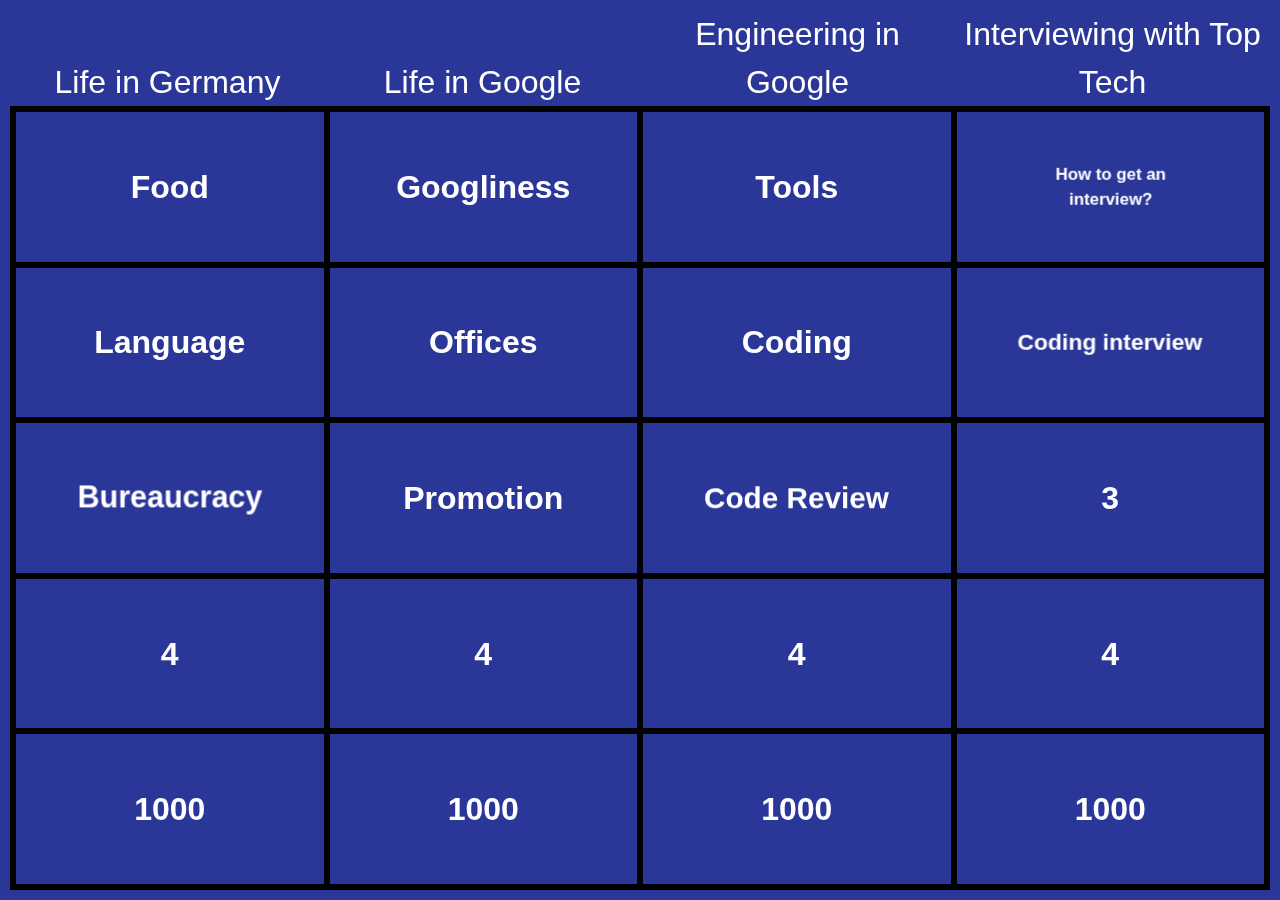
<file: index.html>
<!DOCTYPE html>
<html xmlns="http://www.w3.org/1999/xhtml">
<head>

<meta charset="utf-8">

<meta name="viewport" content="width=device-width, initial-scale=1, shrink-to-fit=no">

<title>Sombra vs Google Jeopardy Template</title>
<meta name="description" content="Food, Language, Bureaucracy, Pros/Cons" />
<meta name="ROBOTS" content="NOODP" />
<meta name="google-site-verification" content="UYS7arlGlbDobqQSsucWwkbZyiC-6_cCWlUn9Eb5b2M" />
<link rel="shortcut icon" href="/static/1601833824/favicon.ico" type="image/x-icon" />
<link rel="icon" href="/static/1601833824/favicon.ico" type="image/x-icon" />













        <base href="https://jeopardylabs.com" />

            <style type="text/css">
            /*!
 * Bootstrap Reboot v4.0.0-beta.2 (https://getbootstrap.com)
 * Copyright 2011-2017 The Bootstrap Authors
 * Copyright 2011-2017 Twitter, Inc.
 * Licensed under MIT (https://github.com/twbs/bootstrap/blob/master/LICENSE)
 * Forked from Normalize.css, licensed MIT (https://github.com/necolas/normalize.css/blob/master/LICENSE.md)
 */
*,
*::before,
*::after {
  box-sizing: border-box;
}

html {
  font-family: sans-serif;
  line-height: 1.15;
  -webkit-text-size-adjust: 100%;
  -ms-text-size-adjust: 100%;
  -ms-overflow-style: scrollbar;
  -webkit-tap-highlight-color: transparent;
}

@-ms-viewport {
  width: device-width;
}

article, aside, dialog, figcaption, figure, footer, header, hgroup, main, nav, section {
  display: block;
}

body {
  margin: 0;
  font-family: -apple-system, BlinkMacSystemFont, "Segoe UI", Roboto, "Helvetica Neue", Arial, sans-serif, "Apple Color Emoji", "Segoe UI Emoji", "Segoe UI Symbol";
  font-size: 1rem;
  font-weight: 400;
  line-height: 1.5;
  color: #212529;
  text-align: left;
  background-color: #fff;
}

[tabindex="-1"]:focus {
  outline: 0 !important;
}

hr {
  box-sizing: content-box;
  height: 0;
  overflow: visible;
}

h1, h2, h3, h4, h5, h6 {
  margin-top: 0;
  margin-bottom: 0.5rem;
}

p {
  margin-top: 0;
  margin-bottom: 1rem;
}

abbr[title],
abbr[data-original-title] {
  text-decoration: underline;
  -webkit-text-decoration: underline dotted;
  text-decoration: underline dotted;
  cursor: help;
  border-bottom: 0;
}

address {
  margin-bottom: 1rem;
  font-style: normal;
  line-height: inherit;
}

ol,
ul,
dl {
  margin-top: 0;
  margin-bottom: 1rem;
}

ol ol,
ul ul,
ol ul,
ul ol {
  margin-bottom: 0;
}

dt {
  font-weight: 700;
}

dd {
  margin-bottom: .5rem;
  margin-left: 0;
}

blockquote {
  margin: 0 0 1rem;
}

dfn {
  font-style: italic;
}

b,
strong {
  font-weight: bolder;
}

small {
  font-size: 80%;
}

sub,
sup {
  position: relative;
  font-size: 75%;
  line-height: 0;
  vertical-align: baseline;
}

sub {
  bottom: -.25em;
}

sup {
  top: -.5em;
}

a {
  color: #007bff;
  text-decoration: none;
  background-color: transparent;
  -webkit-text-decoration-skip: objects;
}

a:hover {
  color: #0056b3;
  text-decoration: underline;
}

a:not([href]):not([tabindex]) {
  color: inherit;
  text-decoration: none;
}

a:not([href]):not([tabindex]):focus, a:not([href]):not([tabindex]):hover {
  color: inherit;
  text-decoration: none;
}

a:not([href]):not([tabindex]):focus {
  outline: 0;
}

pre,
code,
kbd,
samp {
  font-family: monospace, monospace;
  font-size: 1em;
}

pre {
  margin-top: 0;
  margin-bottom: 1rem;
  overflow: auto;
  -ms-overflow-style: scrollbar;
}

figure {
  margin: 0 0 1rem;
}

img {
  vertical-align: middle;
  border-style: none;
}

svg:not(:root) {
  overflow: hidden;
}

a,
area,
button,
[role="button"],
input:not([type="range"]),
label,
select,
summary,
textarea {
  -ms-touch-action: manipulation;
  touch-action: manipulation;
}

table {
  border-collapse: collapse;
}

caption {
  padding-top: 0.75rem;
  padding-bottom: 0.75rem;
  color: #868e96;
  text-align: left;
  caption-side: bottom;
}

th {
  text-align: inherit;
}

label {
  display: inline-block;
  margin-bottom: .5rem;
}

button {
  border-radius: 0;
}

button:focus {
  outline: 1px dotted;
  outline: 5px auto -webkit-focus-ring-color;
}

input,
button,
select,
optgroup,
textarea {
  margin: 0;
  font-family: inherit;
  font-size: inherit;
  line-height: inherit;
}

button,
input {
  overflow: visible;
}

button,
select {
  text-transform: none;
}

button,
html [type="button"],
[type="reset"],
[type="submit"] {
  -webkit-appearance: button;
}

button::-moz-focus-inner,
[type="button"]::-moz-focus-inner,
[type="reset"]::-moz-focus-inner,
[type="submit"]::-moz-focus-inner {
  padding: 0;
  border-style: none;
}

input[type="radio"],
input[type="checkbox"] {
  box-sizing: border-box;
  padding: 0;
}

input[type="date"],
input[type="time"],
input[type="datetime-local"],
input[type="month"] {
  -webkit-appearance: listbox;
}

textarea {
  overflow: auto;
  resize: vertical;
}

fieldset {
  min-width: 0;
  padding: 0;
  margin: 0;
  border: 0;
}

legend {
  display: block;
  width: 100%;
  max-width: 100%;
  padding: 0;
  margin-bottom: .5rem;
  font-size: 1.5rem;
  line-height: inherit;
  color: inherit;
  white-space: normal;
}

progress {
  vertical-align: baseline;
}

[type="number"]::-webkit-inner-spin-button,
[type="number"]::-webkit-outer-spin-button {
  height: auto;
}

[type="search"] {
  outline-offset: -2px;
  -webkit-appearance: none;
}

[type="search"]::-webkit-search-cancel-button,
[type="search"]::-webkit-search-decoration {
  -webkit-appearance: none;
}

::-webkit-file-upload-button {
  font: inherit;
  -webkit-appearance: button;
}

output {
  display: inline-block;
}

summary {
  display: list-item;
}

template {
  display: none;
}

[hidden] {
  display: none !important;
}
/*# sourceMappingURL=bootstrap-reboot.css.map */

            </style>

            <style type="text/css">
            html, body {
    overflow:hidden;
}

body {
	background-color:#2a3698;
	height:100%;
	font-family:Verdana, Arial, Helvetica, sans-serif;
    overflow-y:hidden;
}

* {
    box-sizing:border-box;
}

input, textarea, select {
	display:block;
	font-family:Verdana, Arial, Helvetica, sans-serif;
	margin:auto;
}

.hide {
    display:none;
}

h3 {
	font-size:20px;
}

h3, .point-cell {
	color:#ffff5f;
	color:#fff;
	text-align:center;
	font-weight:bold;
}

.modal-wrapper {
    background-color:rgba(0,0,0,.5);
    display:none;
    position:absolute;
    top:0;
    left:0;
    right:0;
    bottom:0;
    z-index:2;
    height:100%; /* stupid safari */
}

.modal {
    position:relative;
    top:50%;
    /*left:50%;*/
    /*right:5%;*/
    transform:translate(0%, -50%);
    background-color:#ffffff;
    z-index:2;
    border-radius:5px;
    background-color:#efefef;
    overflow:auto;
    max-height:calc(100% - 50px);
    max-width:1000px;
    margin-left:auto;
    margin-right:auto;
}

#teams {
    position:absolute;
    bottom:0;
    text-align:center;
    left:0;
    right:0;
    z-index:11;
    display:flex;
    /*display:none;*/
    /*
    align-items:baseline;
    justify-content:space-around;*/
}

#teams .team {
    display:inline-block;
    margin-left:10px;
    margin-right:10px;
    border:1px solid white;
    padding:5px;
    background-color:white;
    border-top-left-radius:2px;
    border-top-right-radius:2px;
    /*min-width:100px;*/
}

#teams .team:first-of-type {
    margin-left:50px;
}

#teams .team:last-of-type {
    margin-right:50px;
}

#teams h3.name {
    border-bottom:2px solid black;
    text-align:center;
    color:black;
    display:inline-block;
    white-space:nowrap;
}

#teams h3.points {
    background-color: #2a3698;
    color: #fff;
}


.pointer span {
    display:inline-block;
    width:45%;
    color:white;
    font-size:30px;
    line-height:30px;
    cursor:pointer;
    background-color:white;
    font-family:monospace;
    font-weight:bold;
}

.pointer .plus {
    color:#2da94e;
}

.pointer .minus {
    color:#ff0000;
}

#gameplay {
    /*filter:blur(5px);*/
    width:100%;
    position:absolute;
    top:0;
    left:0;
    bottom:0;
    right:0;
}

#menu-links {
    font-size:20px;
    margin-top:20px;
}

#fullscreen {
    margin-top:20px;
}

#options select {
    font-size:22px;
    display:inline-block;
    height:40px;
    -webkit-appearance:menulist-button;
}

#options input[type='button'] {
    font-size:22px;
    display:inline;
    height:40px;
}

#options a {
    color:white;
    text-decoration:underline;
}

#options a:hover {
    text-decoration:none;
}

#reset-all {
    /*font-size:20px;*/
}

#re-init {
    background:transparent;
    color:white;
    margin-left:10px;
    font-size:14px !important;
    /*padding:5px;*/
    height:auto !important;
    border:none;
}

.click-to-zoom {
    display:none;
}

.grid {
    opacity:0;
}

#question-modal {
    transform-origin:top left;
}

#question-modal > div {
    flex-direction:row;
}

#modal-header {
    display:flex;
    padding: 5px;
    text-align: center;
    color: #fff;
    background-color: #151b4b;
    z-index: 3;
    /*align-items:center;*/
}

#modal-header > div {
    padding:5px;
    text-align:center;
    flex:1;
    align-items:center;
    justify-content:center;
    display:flex;
    max-width:100%;
}

#modal-header > div > div {
    max-width:100%;
}

#question-modal {
    background-color:#2a3698;
    border:3px solid #ffff00;;
    z-index:10;
}

.expanded {
    transition:.5s all ease; /*, .35s border-width step-end, 1s transform ease;*/
    border-width:0;
}

.modal, .modal-body {
    background-color:transparent;
    color:#fff;
    text-align:center;
}

.modal-body .modal-inner {
    overflow:auto;
    padding-left:20px;
    padding-right:20px;
    flex:1;
}

.modal-body {
    width:100%;
    display:flex;
    align-items:center;
    padding-top:20px;
    justify-content:center;
}

#question-title {
    font-weight:bold;
    padding-left:10%;
    padding-right:10%;
}

.question, .answer {
    margin:auto;
}

#question-modal .question {
    display:none;
    opacity:0;
}

#answer-button, #continue-button {
    cursor:pointer;
}

/*
#modal-header #continue-button {
    justify-content:left;
}*/

#question-modal .question {
    border-top: 3px dotted white;
    margin-top: 10px;
    padding-top: 10px;
}

#question-modal .reveal {
    transition: max-height 2s ease, opacity 2s ease;
    opacity:1;

}

.mathy {
    background-color:transparent;
}

kbd
{
    -moz-border-radius:3px;
    -moz-box-shadow:0 1px 0 rgba(0,0,0,0.2),0 0 0 2px #fff inset;
    -webkit-border-radius:3px;
    -webkit-box-shadow:0 1px 0 rgba(0,0,0,0.2),0 0 0 2px #fff inset;
    background-color:#f7f7f7;
    border:1px solid #ccc;
    border-radius:3px;
    box-shadow:0 1px 0 rgba(0,0,0,0.2),0 0 0 2px #fff inset;
    color:#333;
    display:inline-block;
    font-family:Arial,Helvetica,sans-serif;
    line-height:1.4;
    margin:0 .1em;
    padding:.1em .6em;
    text-shadow:0 1px 0 #fff;
}

#options {
    display:none;
}

.grid {
    opacity:0;
}

#first-load {
    max-width: 500px;
    margin: auto;
    /* padding-left: 20px; */
    /* padding-right: 20px; */
    background-color: #ffff5f;
    border-radius: 3px;
    color: #000;
    padding: 20px;
    margin-bottom: 20px;
}

#first-load a {
    color:#000;
}

.cell.points .cell-inner {
    font-weight:bold;
}

.menu-picker {
    background-color: #131844;
    align-items: center;
    justify-content: center;
    font-weight: bold;
    line-height: 1.25;
    text-transform: uppercase;
    align-self: flex-end;
    padding: 10px 10px;
    border-right: 2px solid #999;
    border-top: 2px solid #999;
    /*border-top-right-radius: 10px;*/
    margin-right:10px;
    position:absolute;
    color: #999;
    text-decoration: none;
    bottom:0;
}

.menu-picker:hover {
    color: white;
    text-decoration: none;
    border-color:white;
}

            </style>

            <style type="text/css">
            #test-height {
    font-family:verdana; /* TODO */
    padding:0;
    margin:0;
    color:black;
}

* {
    box-sizing:border-box;
}

.cell-inner p:last-child {
    margin-bottom:0;
}

#grid {
    transition:opacity 1s;
}

.grid {
    /*
    border:3px solid black;
    border-top-width:6px;*/
    /*box-shadow: #ccc 0 0 2px 0*/;
    padding:10px;
    background: linear-gradient(to top, #1d2675 0%,#2a3698 100%);
    position:relative;
	transition: .1s;
    z-index:1;
    transform-origin:center left;
    font-size:12px;
    display:flex;
    height:100vh;
    flex-direction:column;
    align-items:stretch;

}

.grid-zoomed {
    /*transform:scale(2);*/
    z-index:10;
}

.click-to-zoom  {
    opacity:0;
	transition: .3s;
    position:absolute;
    top:0;
    right:0;
}

.grid:hover .click-to-zoom {
    opacity:1;
}

.grid.grid-zoomed .click-to-zoom {
    opacity:0;
}



.click-to-zoom span {
    background-color:#ccc;
    font-size:14px;
    display:inline-block;
    padding:3px;
}

.grid-row {
    display:flex;
    flex:1;
}

/*
.grid-col {
    flex-direction:column;
    display:flex;
}

.grid-col > div {
    border:3px solid black;
}*/

/*
img, iframe {
    display:none;
}*/

.grid-cell {
    border:3px solid black;
    overflow:hidden;
    position:relative;
    background-color:#2a3698;
	transition: .3s;
    flex:1;
}

.grid-cell-zoomed {
    transform:scale(2);
    z-index:10;
}

.grid-last-row {
    border-bottom:3px solid black;
}

.grid-first-row {
    border-top:3px solid black;
}

.grid-row-questions {
    border-left:3px solid black;
    border-right:3px solid black;
}

.grid-row-cats .grid-cell {
    border-color:transparent;
}

.grid-row-cats .cell {
    /*align-items:flex-end;*/
}

.grid-row-cats-resize-done {
    flex:none;
}

.cell-group {
    backface-visibility:hidden;
	transform-style: preserve-3d;
}

.cell {
    position:absolute;
    display:flex;
    align-items: center;
    justify-content: center;
    text-align: center;
    color:#fff;
    backface-visibility:hidden;
	perspective: 1000px;
	transform-style: preserve-3d;
    -webkit-perspective: 0;
    -webkit-backface-visibility: hidden;
    width:100%;
    height:100%;
}

.cell.back {
	transform: rotateY(180deg);
}

.cell.front {
	z-index:2;
}

.cell.back, .cell.front {
    cursor:pointer;
    overflow:hidden;
}

.cell.back, .cell.front, .cell-group, .category {
	transition: .3s;
}

.cell-group:hover {
    border-color:yellow;
}

.cell-group:hover .front  {
	transform: rotateY(180deg);
}

.cell-group:hover .back  {
	transform: rotateY(0deg);
}

.cell-group:hover .back,
.cell-group:hover .front {
    border-color:yellow;
}

.cell-group:hover .back,
.cell-group:hover .front {
	transition: .6s;
}

.cell-group.empty {
    pointer-events:none;
}

.cell-group.empty:hover {
    border-color:black;
    transform:none;
}


/* play mode */
.points .front, .points .back {
    display:none;
}

.grid-play .cell-group {
    cursor:pointer;
}

.grid-play .cell-group:hover {
    background-color:rgba(255,255,255, .05);
}

.inert .cell-inner {
    opacity:.05;
}

.grid.grid-play {
    background: none;
}

.resizing {
    transition:none !important;
}

            </style>


            <script type="text/javascript">
                function removeClass(selector, cls){
    var doms = document.querySelectorAll(selector);
    for(var i = 0; i < doms.length; i++){
        doms[i].classList.remove(cls);
    }
}


function debounce(func, wait, immediate) {
	var timeout;
	return function() {
		var context = this, args = arguments;
		var later = function() {
			timeout = null;
			if (!immediate) func.apply(context, args);
		};
		var callNow = immediate && !timeout;
		clearTimeout(timeout);
		timeout = setTimeout(later, wait);
		if (callNow) func.apply(context, args);
	};
};

function ready(fn) {
  if (document.readyState != 'loading' && document.body){
    fn();
  } else {
    document.addEventListener('DOMContentLoaded', fn);
  }
}

if (!Math.log2) Math.log2 = function(x) {
      return Math.log(x) * Math.LOG2E;
};


function capSizes(el, max_width, max_height){
    var treeWalker = document.createTreeWalker(el, NodeFilter.SHOW_ELEMENT, null, false);
    var did_work = false;
    while(treeWalker.nextNode()){
        node = treeWalker.currentNode;
        if(node.tagName == "IMG" || node.tagName == "VIDEO" || node.tagName == "IFRAME"){
            try {
                node.style.maxWidth = max_width + "px";
                node.style.maxHeight = max_height + "px";
                did_work = true;
            } catch (e) {
            }

        }
    }

    return did_work;
}

var shrink_cell_cache = {};
var enable_caching = false;
function shrink_cell($cell, $scaler, max_width, max_height, max_font_size, transforms, capsizes){
    if(enable_caching){
        var cache_key = [max_width, max_height, $cell.innerHTML].join(".");
        var cached = shrink_cell_cache[cache_key];
    } else {
        return _shrink_cell($cell, $scaler, max_width, max_height, max_font_size, transforms, capsizes);
    }

    if(cached){
        $scaler.style.fontSize = cached.font_size + "px";
        $scaler.style.transform = (transforms || "") + " scale(" + cached.scale + ") ";
        capSizes($cell, max_width, max_height);
    } else {
        shrink_cell_cache[cache_key] = _shrink_cell($cell, $scaler, max_width, max_height, max_font_size, transforms, capsizes);
    }
}

test_divs = [];
function initDivs(max_font_size){
    if(test_divs.length-1 == max_font_size){
        return;
    }
    for(var i = 0; i <= max_font_size; i++){
        var dummy_element = test_divs[i];
        if(!dummy_element){
            var dummy_element = document.createElement("div");
            //dummy_element.style.opacity = 0;
            dummy_element.style.display = "block";
            //dummy_element.style.overflowX = "auto";
            dummy_element.style.position = "absolute";
            //dummy_element.style.visibility = "hidden";
            dummy_element.style.left = "-100000px";
            dummy_element.style.top = -(i*120) + "px";
            dummy_element.style.fontFamily = "Verdana, Arial, Helvetica, sans-serif";
            dummy_element.style.color = "#000";
            dummy_element.style.border = "3px solid black";
            dummy_element.style.fontSize = i + "px";
            //dummy_element.setAttribute("id", "test-height")
            test_divs[i] = dummy_element;
            var body = document.querySelectorAll('body')[0];
            body.appendChild(dummy_element);
        }
    }
}

function shrink_in_place($cell, max_font_size, min_font_size){
    var div = $cell;
    var font_size = max_font_size;

    var a = {length: max_font_size+1}
    var font_size = binarySearch(a, function(el, array, font_size){
        div.style.fontSize = font_size + "px";
        var isHorizontalScrollbar= div.scrollWidth>div.clientWidth;
        var isVerticalScrollbar = div.scrollHeight>div.clientHeight;
        var overflows = isHorizontalScrollbar || isVerticalScrollbar;
        return overflows
    });
    font_size = font_size - 1

    font_size = Math.max(min_font_size, Math.min(font_size, max_font_size));

    div.style.fontSize = font_size + "px";
    return font_size;

}

/**
 *  * Return 0 <= i <= array.length such that !pred(array[i - 1]) && pred(array[i]).
 **/
function binarySearch(array, pred) {
    var lo = -1, hi = array.length;
    while (1 + lo < hi) {
        var mi = lo + ((hi - lo) >> 1);
        if (pred(array[mi], array, mi)) {
            hi = mi;
        } else {
            lo = mi;
        }
    }
    return hi;
}

function escapeHtml(unsafe) {
    return unsafe
        .replace(/&/g, "&amp;")
        .replace(/</g, "&lt;")
        .replace(/>/g, "&gt;")
        .replace(/"/g, "&quot;")
        .replace(/'/g, "&#039;");
}

function getText(el){
    var treeWalker = document.createTreeWalker(el, NodeFilter.SHOW_ELEMENT | NodeFilter.SHOW_TEXT, null, false);
    var text = []
    while(treeWalker.nextNode()){
        var node = treeWalker.currentNode;
        if(node.nodeType == 3){
            text.push(escapeHtml(node.textContent));
        } else if(node.tagName == "BR"){
            text.push("<BR>");
        } else if(node.tagName == "P"){
            if(text.length != 0){
                text.push("<BR>");
            }
        }
    }
    var t = text.join("");
    return t;
}

function _shrink_cell($cell, $scaler, max_width, max_height, max_font_size, transforms, capsizes, min_font_size){
    if(capsizes === undefined){
        capsizes = true;
    }

    if(min_font_size === undefined){
        min_font_size = 1;

    }

    var text = getText($scaler || $cell)

    initDivs(max_font_size);
    for(var i = 0; i <= max_font_size; i++){
        dummy_element = test_divs[i];
        dummy_element.innerHTML = text
        dummy_element.style.width = max_width + "px";
        dummy_element.style.height = max_height + "px";
    }

    var font_size = binarySearch(test_divs, function(div){
        var isHorizontalScrollbar= div.scrollWidth>div.clientWidth;
        var isVerticalScrollbar = div.scrollHeight>div.clientHeight;
        var overflows = isHorizontalScrollbar || isVerticalScrollbar;
        return overflows
    });
    font_size = font_size - 1

    font_size = Math.max(min_font_size, Math.min(font_size, max_font_size));

    if(!$scaler){
        return {font_size: font_size}
    }

    $cell.style.fontSize = "";
    $scaler.style.fontSize = font_size + "px";
    $scaler.style.transform = "";

    //text_length_font_size_cache[text.length] = Math.max(font_size, text_length_font_size_cache[text.length] || 0)


    var extra_width = 0 // parseInt(styles.getPropertyValue("padding-left")) + parseInt(styles.getPropertyValue("padding-right"));
    var extra_height = 0 //parseInt(styles.getPropertyValue("padding-top")) + parseInt(styles.getPropertyValue("padding-bottom"));
    if(capsizes){
        var did_work = capSizes($cell, max_width, max_height);
    }

    var bbox = getBoundingClientRect($scaler);
    var w = bbox.width;
    var h = bbox.height;
    var scale = Math.min(1, Math.min(1.0*(max_width-extra_width)/w, 1.0*(max_height-extra_height)/h));
    if(scale != 1){
        //debugger;
    }
    $scaler.style.transform = (transforms || "") + " scale(" + scale + ") ";

    return {font_size: font_size, scale: scale};
}



function getBoundingClientRect(el){
    var bbox = el.getBoundingClientRect();
    /*
    bbox.left += window.scrollX;
    bbox.top += window.scrollY;*/
    return {
        top: bbox.top + (window.scrollY || document.documentElement.scrollTop || 0),
        left: bbox.left + (window.scrollX || document.documentElement.scrollLeft || 0),
        width: bbox.width,
        height: bbox.height,
        x: bbox.x,
        y: bbox.y
    }
}

/*
function getContainer(grid){
    if(grid.getAttribute("id") == "grid"){
        return window;
    } else {
        return grid;
    }

}*/

var render_queue = [];
var render_queue_index = 0;
var render_interval = null;
var max_renderers = 1
var work_scheduled = false;

function resetRenderQueue(){
    render_queue = [];
    render_queue_index = 0;
}

function renderQueue(){
    var steps = 1;
    var i = 0;
    var start = +new Date();
    while(((+new Date())-start) < 10 && render_queue_index < render_queue.length && render_queue.length){
        i++
        var item = render_queue[render_queue_index];
        item[0].apply(item[1], item.slice(2));
        render_queue_index++;
    }
    //console.log(i);

    if(render_queue_index >= render_queue.length){
        //clearInterval(render_interval);
        //render_interval = null;
        work_scheduled = false;
    } else {
        work_scheduled = setTimeout(renderQueue)
    }
}

function enqueueRender(){
    var item = Array.prototype.slice.call(arguments)
    item[0].apply(item[1], item.slice(2));
    return
    render_queue.push(Array.prototype.slice.call(arguments))
    if(!work_scheduled){
        //console.log("starting queue");
        work_scheduled = setTimeout(renderQueue)
        //render_interval = setInterval(renderQueue, 16);
    }

    //setTimeout(renderQueue, 10);
}

/*
function renderNext(grids, i){
    var d = new Date();
    _resizeCells(grids[i], true);
    console.log(new Date() - d);
    if(i < grids.length - 1){
        setTimeout(renderNext, 0, grids, i+1);
    }
}*/

/*
function setOpacity(el, opacity){
    el.style.opacity = opacity;
}*/


function matches(el, selector) {
      return (el.matches || el.matchesSelector || el.msMatchesSelector || el.mozMatchesSelector || el.webkitMatchesSelector || el.oMatchesSelector).call(el, selector);
}


function on(eventName, elementSelector, handler, extra){
    var names = eventName.split(" ");
    for(var i = 0; i < names.length; i++){
        var eventName = names[i];
        document.addEventListener(eventName, function(e) {
            // loop parent nodes from the target to the delegation node
            for (var target = e.target; target && target != this; target = target.parentNode) {
                if (matches(target, elementSelector)) {
                    handler.call(target, e);
                    break;
                }
            }
        }, extra || false);
    }
}


function closest(element, selector){
    do {
        if(matches(element, selector)){
            return element;
        }
    } while(element = element.parentElement);
    return null;
}

function coordsFromEvent(e){
    if(e.touches && e.touches.length > 0){
        return e.touches[0];
    }
    return e;
}



function retypeset(scope, then){
    if(!window.MathJax){
        return false;
    }

    MathJax.Hub.Config({
      asciimath2jax: {
        delimiters: [['`', '`']],
        skipTags: ["script","noscript","style","textarea","pre","code", "body"]
      }
    });

    scope = scope || document
    var math = scope.querySelectorAll('.mathy');
    for(var i = 0; i < math.length; i++){
        var node = math[i]
        node.innerText = node.getAttribute("data-original") || ('`' + node.innerText + '`');
        node.setAttribute("data-original", node.innerText)
        MathJax.Hub.Queue(["Typeset",MathJax.Hub,node]);
    }

    if(math.length > 0){
        MathJax.Hub.Queue([then,window]);
        return true;
    }
    return false;
}


function prepwork(cell, scale_factor){
    if(scale_factor === undefined){
        scale_factor = 1;
    }
    var width = cell.parentElement.clientWidth;
    var height = cell.parentElement.clientHeight;
    var inner = cell.querySelectorAll(".cell-inner")[0];
    var capsizes = mode == "play" ? false : true;
    //console.log(height);
    shrink_cell(cell, inner, width*scale_factor, height*scale_factor, 32, "", capsizes);
    return inner
}

function minirender(grid, on_done, question_scale_factor){
    if(question_scale_factor === undefined){
        question_scale_factor = 1;
    }

    window.nextthing = function(){
        setTimeout(function(){
            grid.classList.add("resizing");
            var t = grid.offsetTop
            miniresize(grid, grid.querySelectorAll(".grid-row-cats .cell"), true, 1);
            miniresize(grid, grid.querySelectorAll(".grid-row-questions .cell"), false, question_scale_factor);
            grid.classList.remove("resizing");
            if(on_done){
                on_done(grid);
            }
        });
    }

    if(!retypeset(grid, "nextthing")){
        window.nextthing();
    }
}

function miniresize(grid, cells, is_cats, scale_factor){
    if(is_cats){
        var cat = grid.querySelectorAll(".grid-row-cats")[0]
        cat.classList.remove("grid-row-cats-resize-done")
        cat.style.height = "auto";
        var max_height = 0;
        for(var i = 0; i < cells.length; i++){
            var cell = cells[i];
            cell.style.paddingTop = 0;
            var inner = prepwork(cell);
            cell.client_height = inner.clientHeight;
            max_height = Math.max(max_height, inner.clientHeight);
        }
        for(var i = 0; i < cells.length; i++){
            var cell = cells[i];
            cell.style.paddingTop = (max_height - cell.client_height) + "px"
        }

        cat.classList.add("grid-row-cats-resize-done");
        cat.style.height = max_height + "px";
    } else {
        for(var i = 0; i < cells.length; i++){
            var cell = cells[i];
            enqueueRender(prepwork, null, cell, scale_factor);
        }

    }
}

/*
function mini(){
    function allresize(){
        resetRenderQueue();

        //var cells = document.querySelectorAll('.cell');
        //miniresize(cells);
        var grids = document.querySelectorAll('.grid');
        for(var i = 0; i < grids.length; i++){
            var cells = grids[i].querySelectorAll(".cell");
            enqueueRender(function(grid){
                grid.style.display = "block";
                grid.style.opacity = "0";
            }, null, grids[i]);
            miniresize(cells);
            enqueueRender(function(grid){
                grid.style.opacity = "1";
            }, null, grids[i]);
        }
    }

    window.allresize = allresize;

    function unzoom(){
        var zoomed = document.querySelectorAll(".grid-zoomed");
        for(var i = 0; i < zoomed.length; i++){
            zoomed[i].classList.remove("grid-zoomed");
            zoomed[i].style.transform = "";
        }
    }

    var did_all_resize = retypeset(document, "allresize");
    if(!did_all_resize){
        allresize();
    }
    window.addEventListener("resize", debounce(allresize, 100, false));

    document.addEventListener("keyup", function(e){
        if(e.keyCode == 27){
            unzoom();
        }
    }, false);

    document.addEventListener("click", function(e){
        unzoom();
    }, false);

    on("click", ".grid", function(e){
        //console.log(e);
        var bbox = getBoundingClientRect(this);
        var x = e.pageX - bbox.left;
        var y = e.pageY - bbox.top;
        //console.log(x, y);
        this.classList.add("grid-zoomed");
        //this.style.t
        //this.style.transformOrigin = x + "px " + y + "px";
        //this.style.transform = "translate(" + (x) + "px, " + (y) + "px) scale(3) translate(" + (-x) + "px, " + (-y) + "px)";
        this.style.transform = "scale(2)";
    });

}*/


            </script>



    <link rel="canonical" href="/play/sombra-vs-google" />
    <script>
        var modal = function(){}

        var game = {}
        var mode = "play"
        var grid = null;

        function getCurrentState(){
            var teams = [];
            var teams_dom = document.querySelectorAll(".team");
            for(var i = 0; i < teams_dom.length; i++){
                var t = teams_dom[i];
                var name = t.querySelectorAll(".name")[0].textContent;
                var points = t.querySelectorAll(".points")[0].textContent;
                teams[i] = {name: name, points: points}
            }

            var inerts = {};
            var inert_dom = document.querySelectorAll(".grid-row-questions .inert");
            for(var i = 0; i < inert_dom.length; i++){
                var id = inert_dom[i].getAttribute("id");
                inerts[id] = true;
            }

            return {
                "teams": teams,
                "inerts": inerts,
            }
        }

        function getOldState(){
            try {
                var old_state = localStorage.getItem("game-19436872")
            } catch (e) {
                return null;

            }
            if(old_state){
                return JSON.parse(old_state);
            }
            return null;
        }

        function clearState(){
            try {
                localStorage.removeItem("game-19436872");
            } catch (e) {

            }
        }

        function resize(){
            var bbox_teams = getBoundingClientRect(document.getElementById("teams"))
            var rows = document.querySelectorAll(".grid-row").length;
            if(bbox_teams.height == 0){
                var h = window.innerHeight;
            } else {
                var h = bbox_teams.top + ((window.innerHeight - bbox_teams.height) / (rows))/4
            }

            grid.style.height = h + "px";
            minirender(grid, function(g){
                g.style.opacity = 1;
            }, .6);
        }

        ready(function(){
            grid = document.querySelectorAll(".grid")[0];
            window.addEventListener("resize", debounce(resize, 100, false));
            resize();
            renderState(initial_state);

            window.addEventListener("keydown", function(e){
                var ESC = 27
                var SPACE = 32
                if(modal.is_open){
                    if(e.keyCode == ESC){
                        e.preventDefault();
                        modal.hide();
                    } else if(e.keyCode == SPACE){
                        e.preventDefault();
                        modal.reveal();
                    }
                }
            }, false);

            var debouncedSaveState = debounce(function(){
                try {
                    localStorage.setItem("game-19436872", JSON.stringify(getCurrentState()))
                } catch (e) {

                }
            }, 100, false)

            on("keyup change input blur focus", "#teams .name, #teams .points", debouncedSaveState);

            on("click", "#re-init", function(e){
                e.preventDefault();
                if(confirm("This will clear the scores and team names, and start a new game. Click OK if you want to do this")){
                    clearState();
                    game.init(true);
                }
            })

            on("click", "#answer-button", function(e){
                modal.reveal();
            })

            on("click", "#continue-button", function(e){
                modal.hide();
            })

            on("click", ".grid-row-questions .grid-cell", function(e){
                modal.show(this);
            });

            // prevent the buttons from being highlighted
            on("mousedown", ".minus, .plus", function(e){
                e.preventDefault();
            });

            // handle points clicks
            on("click", ".minus, .plus", function(e){
                var $team = closest(this, ".team");
                var $points = $team.querySelectorAll(".points")[0];
                var points = parseInt($points.innerText);
                var active_question = document.querySelectorAll(".active-question .cell-inner")[0];
                var fallback = document.querySelectorAll(".grid-row-questions .cell-inner")[0];
                var val = parseInt(active_question ? active_question.innerText : fallback.innerText);
                if(this.classList.contains("minus")){
                    val = -val;
                }
                $points.innerText = points + val;
                if(active_question){
                    document.querySelectorAll(".active-question")[0].classList.add("inert");
                }
                debouncedSaveState();
            });

        });

    </script>


    <style type="text/css">


    </style>

    <script>

    function clearLocalStorage(){
        for(var i = localStorage.length-1; i >= 0 ; i--){
            var key = localStorage.key(i);
            //(key.indexOf("jeopardy-0-") == 0 && localStorage.getItem("jeopardy-0") == "19436872")){
            if(key.indexOf("jeopardy-19436872") == 0){
                localStorage.removeItem(key);
            }
        }
    }


        initial_state = {"page": "menu"}

    try {
        history.replaceState(initial_state, "JeopardyLabs")
    } catch (e) {}

    game.first_render = true;

    game.initTeam = function(number_of_teams){
        document.getElementById("teams").style.display = "flex";
        var teams = document.querySelectorAll("#teams .team");
        for(var i = 0; i < number_of_teams; i++){
            var t = teams[i];
        }
    }

    game.init = function(clear){
        var val = document.querySelectorAll("#options select")[0].value;

        if(isNaN(val)){
            val = 0
            do {
                var n = prompt("Enter the number of teams you have");
                val = parseInt(n, 10) || 0;
            } while(val <= 0);
        }

        renderState({"page": "game"})
        // add all the teams
        document.getElementById("teams").style.display = "flex";
        var teams = document.querySelectorAll("#teams .team");
        for(var i = 0; i < teams.length; i++){
            teams[i].style.display = "none";
        }

        for(var i = 0; i < val; i++){
            var t = teams[i];
            if(!t){
                var t = teams[0].cloneNode(true)
                teams[0].parentElement.appendChild(t);
                t.querySelectorAll(".name")[0].textContent = "Team " + (i+1)
                t.querySelectorAll(".points")[0].textContent = "0"
            } else {
                t = teams[i]
            }
            t.style.display = "block";
        }

        var teams = document.querySelectorAll("#teams .team");

        if(game.first_render){
            var old_state = getOldState();
            if(old_state){
                for(var i = 0; i < val; i++){
                    var t = teams[i];
                    if(old_state.teams[i]){
                        var name = old_state.teams[i].name;
                        var points = old_state.teams[i].points;
                        t.querySelectorAll(".name")[0].textContent = name
                        t.querySelectorAll(".points")[0].textContent = points
                    }
                }

                // restore the inert questions
                var inerts = old_state.inerts;
                for(var id in inerts){
                    try {
                        document.getElementById(id).classList.add("inert");
                    } catch (e) {
                        continue;
                    }
                }
            }
        } else if(clear){
            for(var i = 0; i < val; i++){
                var t = teams[i];
                t.querySelectorAll(".name")[0].textContent = "Team " + (i+1)
                t.querySelectorAll(".points")[0].textContent = "0"
            }
            removeClass(".inert", "inert");
        } else { // coming just restore

        }

        resize()

        try {
            history.pushState({"page": "game"}, "JeopardyLabs");
        } catch (e) {}

        game.first_render = false;
    }

    function hideModal(){
        modal.is_open = false;
        var div = document.getElementById("question-modal");
        div.style.display = "none";
        div.classList.remove("expanded");
        div.style.borderWidth = "3px";
        div.querySelectorAll(".modal-inner")[0].innerHTML = "";
    }

    function renderMenu(){
        var old_state = getOldState() || !game.first_render
        if(!game.first_render){
            document.querySelectorAll("#submit")[0].value = "Continue"
            document.querySelectorAll("#reset-all")[0].style.display = ""
        } else if(old_state){
            document.querySelectorAll("#submit")[0].value = "Continue"
            document.querySelectorAll("#reset-all")[0].style.display = ""
            var teams = old_state.teams.length;
            var chooser = document.getElementById("team-chooser")
            if(teams > 10){
                var opt = document.createElement("option");
                opt.setAttribute("value", teams);
                opt.textContent = teams + " teams"
                chooser.insertBefore(opt, document.getElementById("last-option"));
                //chooser.appendChild(opt);
            }
            document.getElementById("team-chooser").value = teams;
        } else {
            document.querySelectorAll("#submit")[0].value = "Start"
            document.querySelectorAll("#reset-all")[0].style.display = "none"
        }
    }


    function renderState(state){
        document.querySelectorAll("#options")[0].style.display = "none";
        document.querySelectorAll("#teams")[0].style.display = "none";
        document.querySelectorAll("#gameplay")[0].style.filter = "";
        hideModal();


        if(state.page == "menu"){
            document.querySelectorAll("#options")[0].style.display = "none";
            renderMenu();
        } else if(state.page == "game"){
            document.getElementById("teams").style.display = "";
            document.querySelectorAll("#gameplay")[0].style.filter = "blur(0px)";
        } else if(state.page == "slide"){
            document.getElementById("teams").style.display = "";
            document.querySelectorAll("#gameplay")[0].style.filter = "blur(0px)";
            modal.show(document.getElementById(state.cell), true);
        }
    }

    window.onpopstate = function(event){
        renderState(window.history.state);
    }

    function trimHTML(el){
        var treeWalker = document.createTreeWalker(el, NodeFilter.SHOW_ELEMENT | NodeFilter.SHOW_TEXT, null, false);
        while(treeWalker.nextNode()){
            var node = treeWalker.currentNode;
        }
        var nodes_to_delete = [];
        do {
            var node = treeWalker.currentNode;
            if(node.nodeType == 3 && (node.data || "").trim() == ""){
                nodes_to_delete.push(node);
            } else if(node.tagName == "SCRIPT"){

            } else if (node.tagName == "BR"){
                nodes_to_delete.push(node);
            } else if(node.tagName == "P" && (node.innerText || "").trim() == ""){
                nodes_to_delete.push(node);
            } else {
                break;
            }
        } while(treeWalker.previousNode())
        for(var i = 0; i < nodes_to_delete.length; i++){
            try {
                nodes_to_delete[i].parentElement.removeChild(nodes_to_delete[i]);
            } catch (e) {
                console.log("passing");
            }
        }
    }

    modal.reveal = function(){
        var q = document.querySelectorAll("#question-modal .question")[0];
        q.style.display = "block";
        function scrollTo(element, to, duration) {
            var start = element.scrollTop,
                change = to - start,
                currentTime = 0,
                increment = 20;

            var animateScroll = function(){
                currentTime += increment;
                var val = easeInOutQuad(currentTime, start, change, duration);
                element.scrollTop = val;
                if(currentTime < duration) {
                    setTimeout(animateScroll, increment);
                }
            };
            animateScroll();
        }

        //t = current time
        //b = start value
        //c = change in value
        //d = duration
        function easeInOutQuad(t, b, c, d){
          t /= d/2;
            if (t < 1) return c/2*t*t + b;
            t--;
            return -c/2 * (t*(t-2) - 1) + b;
        };

        var modal_inner = document.querySelectorAll('#question-modal .modal-inner')[0]
        var original_val = modal_inner.scrollTop;
        var start_of_modal = getBoundingClientRect(modal_inner).top;
        var start_of_question = getBoundingClientRect(q).top;
        var val = start_of_question - start_of_modal;
        scrollTo(modal_inner, val, 250)

        setTimeout(function(){
            q.classList.add("reveal");
        }, 0)

        document.querySelectorAll(".active-question")[0].classList.add("inert");
    }

    modal.show = function(cell, no_push_state){
        removeClass(".active-question", "active-question");
        cell.classList.add("active-question");

        var row = cell.getAttribute("data-row");
        var col = cell.getAttribute("data-col");
        var category = document.querySelectorAll(".grid-row-cats .cat-cell")[col].innerText;
        var points = cell.querySelectorAll(".cell-inner")[0].innerText;
        document.querySelectorAll("#question-title")[0].innerText = category + " for " + points

        var bbox = cell.getBoundingClientRect();
        var div_modal = document.getElementById('question-modal')
        div_modal.style.display = "block";
        div_modal.style.opacity = 0;

        var inner = document.querySelectorAll("#question-modal .modal-inner")[0];
        inner.innerHTML = cell.querySelectorAll(".answer")[0].outerHTML + "\n" + cell.querySelectorAll(".question")[0].outerHTML;

        if(!no_push_state){
            try {
                console.log("pre length", window.history.length);
                history.pushState({"page": "slide", "cell": cell.getAttribute("id")}, "JeopardyLabs");
                console.log("post length", window.history.length);
            } catch (e) {

            }
        }

        setTimeout(function(){

            var q = document.querySelectorAll('#question-modal .answer')[0];
            try {
                q.querySelectorAll("video, audio").get(0).play();
            } catch (e) {

            }

            try {
                var iframe = q.querySelectorAll("iframe")[0]
                var src = iframe.getAttribute("src") || "";
                var a = document.createElement("a");
                a.href = src
                if(a.hostname == "www.youtube.com"){
                    a.search = (a.search || "?") + '&autoplay=1'
                    iframe.contentWindow.location.replace(a.toString());
                    //iframe.setAttribute('src', a.toString());
                }
            } catch (e) {
                // ?
            }
        }, 500);

        document.querySelectorAll('#question-modal .modal-body .modal-inner')[0].scrollTop = 0;

        trimHTML(document.querySelectorAll('#question-modal .answer')[0]);
        trimHTML(document.querySelectorAll('#question-modal .question')[0]);

        // the height of the contents of the modal should be...
        /* [MODAL HEADER]
         *     ^
         *     |
         *     |    <--- this tall
         *     v
         * [TEAMS BAR]
         */
        var content_bbox = getBoundingClientRect(document.querySelectorAll('#question-modal .modal-body')[0])
        var position_of_top = content_bbox.top;
        var teams = document.querySelectorAll("#teams")[0]
        var position_of_bottom = getBoundingClientRect(teams).top || window.innerHeight;
        var h = position_of_bottom - position_of_top - 20 // 20 pixels for some extra room

        document.querySelectorAll('#question-modal .modal-inner')[0].style.maxHeight = h + "px";
        document.querySelectorAll('#question-modal .modal-body')[0].style.height = h + "px";


        var q = document.querySelectorAll("#question-modal .question")[0];
        q.style.display = "block";
        var content = document.querySelectorAll('#question-modal .modal-inner')[0];
        var result = shrink_in_place(content, 100, 24);
        q.style.display = "none";


        div_modal.style.transform = "translate(" + bbox.left + "px, " + bbox.top  + "px) scale(" + (bbox.width/window.innerWidth) + ", " + (bbox.height / window.innerHeight) + ")"
        div_modal.style.opacity = 1;

        removeClass(".expanded", "expanded");

        setTimeout(function(){
            div_modal.classList.add("expanded");
            div_modal.style.top = 0;
            div_modal.style.left = 0;
            div_modal.style.bottom = 0;
            div_modal.style.right = 0;
            div_modal.style.width = "100%";
            div_modal.style.height = "100%";
            div_modal.style.borderWidth = 0;
            div_modal.style.transform = "translate(0px, 0px) scale(1)"
        }, 50);
        modal.is_open = true; // flag for the keyboard event

    }

    modal.hide = function(){
        backToGame()
        renderState({"page": "game"});
    }

    function backToGame(){
        var state = window.history.state;
        if(state.page == "slide"){
            window.history.go(-1);
        }
    }

    function backToMenu(){
        renderState({"page": "menu"});
        var state = window.history.state;
        if(state.page == "slide"){
            window.history.go(-2);
        } else if(state.page == "game"){
            window.history.go(-1);
        }
    }
    </script>





</head>

<body>


    <div id="gameplay">
        <div class="grid grid-play" style="height:100vh; ">
    <div class="grid-row grid-row-cats" style="">

            <div class="grid-cell " data-row="0" data-col="0">
                <div class="cell">
                    <div class="cell-inner cat-cell">Life in Germany</div>
                </div>
            </div>

            <div class="grid-cell " data-row="0" data-col="1">
                <div class="cell">
                    <div class="cell-inner cat-cell">Life in Google</div>
                </div>
            </div>

            <div class="grid-cell " data-row="0" data-col="2">
                <div class="cell">
                    <div class="cell-inner cat-cell">Engineering in Google</div>
                </div>
            </div>

            <div class="grid-cell " data-row="0" data-col="3">
                <div class="cell">
                    <div class="cell-inner cat-cell">Interviewing with Top Tech</div>
                </div>
            </div>

    </div>


        <div class="grid-row grid-row-questions  grid-first-row">

                <div class="
                    cell-group
                    grid-cell

                "
                id="cell-276453072"
                data-row="1" data-col="0">


                            <div class="cell points">
                                <div class="cell-inner">Food</div>
                                <div class="front answer"><p>Food</p></div>
                                <div class="back question"></div>
                            </div>


                </div>

                <div class="
                    cell-group
                    grid-cell

                "
                id="cell-276453082"
                data-row="1" data-col="1">


                            <div class="cell points">
                                <div class="cell-inner">Googliness</div>
                                <div class="front answer"><p>Googliness</p></div>
                                <div class="back question"></div>
                            </div>


                </div>

                <div class="
                    cell-group
                    grid-cell

                "
                id="cell-276453092"
                data-row="1" data-col="2">


                            <div class="cell points">
                                <div class="cell-inner">Tools</div>
                                <div class="front answer"><p>Tools</p></div>
                                <div class="back question"></div>
                            </div>


                </div>

                <div class="
                    cell-group
                    grid-cell

                "
                id="cell-276453102"
                data-row="1" data-col="3">


                            <div class="cell points">
                                <div class="cell-inner">How to get an interview?</div>
                                <div class="front answer"><p>How to get an interview?</p></div>
                                <div class="back question"></div>
                            </div>


                </div>

        </div>

        <div class="grid-row grid-row-questions  ">

                <div class="
                    cell-group
                    grid-cell

                "
                id="cell-276453074"
                data-row="2" data-col="0">


                            <div class="cell points">
                                <div class="cell-inner">Language</div>
                                <div class="front answer"><p>Language</p></div>
                                <div class="back question"></div>
                            </div>


                </div>

                <div class="
                    cell-group
                    grid-cell

                "
                id="cell-276453084"
                data-row="2" data-col="1">


                            <div class="cell points">
                                <div class="cell-inner">Offices</div>
                                <div class="front answer"><p>Offices</p></div>
                                <div class="back question"></div>
                            </div>


                </div>

                <div class="
                    cell-group
                    grid-cell

                "
                id="cell-276453094"
                data-row="2" data-col="2">


                            <div class="cell points">
                                <div class="cell-inner">Coding</div>
                                <div class="front answer"><p>Coding</p></div>
                                <div class="back question"></div>
                            </div>


                </div>

                <div class="
                    cell-group
                    grid-cell

                "
                id="cell-276453104"
                data-row="2" data-col="3">


                            <div class="cell points">
                                <div class="cell-inner">Coding interview</div>
                                <div class="front answer"><p>Coding interview</p></div>
                                <div class="back question"></div>
                            </div>


                </div>

        </div>

        <div class="grid-row grid-row-questions  ">

                <div class="
                    cell-group
                    grid-cell

                "
                id="cell-276453076"
                data-row="3" data-col="0">


                            <div class="cell points">
                                <div class="cell-inner">Bureaucracy</div>
                                <div class="front answer"><p>Bureaucracy</p></div>
                                <div class="back question"></div>
                            </div>


                </div>

                <div class="
                    cell-group
                    grid-cell

                "
                id="cell-276453086"
                data-row="3" data-col="1">


                            <div class="cell points">
                                <div class="cell-inner">Promotion</div>
                                <div class="front answer"><p>Promotion</p></div>
                                <div class="back question"></div>
                            </div>


                </div>

                <div class="
                    cell-group
                    grid-cell

                "
                id="cell-276453096"
                data-row="3" data-col="2">


                            <div class="cell points">
                                <div class="cell-inner">Code Review</div>
                                <div class="front answer"><p>Code Review</p></div>
                                <div class="back question"></div>
                            </div>


                </div>

                <div class="
                    cell-group
                    grid-cell

                "
                id="cell-276453106"
                data-row="3" data-col="3">


                            <div class="cell points">
                                <div class="cell-inner">3</div>
                                <div class="front answer"><p>System Design</p></div>
                                <div class="back question"></div>
                            </div>


                </div>

        </div>

        <div class="grid-row grid-row-questions  ">

                <div class="
                    cell-group
                    grid-cell

                "
                id="cell-276453078"
                data-row="4" data-col="0">


                            <div class="cell points">
                                <div class="cell-inner">4</div>
                                <div class="front answer"><p>Pros/Cons</p></div>
                                <div class="back question"></div>
                            </div>


                </div>

                <div class="
                    cell-group
                    grid-cell

                "
                id="cell-276453088"
                data-row="4" data-col="1">


                            <div class="cell points">
                                <div class="cell-inner">4</div>
                                <div class="front answer"><p>Benefits</p></div>
                                <div class="back question"></div>
                            </div>


                </div>

                <div class="
                    cell-group
                    grid-cell

                "
                id="cell-276453098"
                data-row="4" data-col="2">


                            <div class="cell points">
                                <div class="cell-inner">4</div>
                                <div class="front answer"><p>Documenting</p></div>
                                <div class="back question"></div>
                            </div>


                </div>

                <div class="
                    cell-group
                    grid-cell

                "
                id="cell-276453108"
                data-row="4" data-col="3">


                            <div class="cell points">
                                <div class="cell-inner">4</div>
                                <div class="front answer"><p>Behavioural interview</p></div>
                                <div class="back question"></div>
                            </div>


                </div>

        </div>

        <div class="grid-row grid-row-questions grid-last-row ">

                <div class="
                    cell-group
                    grid-cell

                "
                id="cell-276453080"
                data-row="5" data-col="0">


                            <div class="cell points">
                                <div class="cell-inner">1000</div>
                                <div class="front answer"><p>BONUS</p></div>
                                <div class="back question"><p>How to immigrate to Germany?</p></div>
                            </div>


                </div>

                <div class="
                    cell-group
                    grid-cell

                "
                id="cell-276453090"
                data-row="5" data-col="1">


                            <div class="cell points">
                                <div class="cell-inner">1000</div>
                                <div class="front answer"><p>BONUS</p></div>
                                <div class="back question"><p>Salaries at Google</p></div>
                            </div>


                </div>

                <div class="
                    cell-group
                    grid-cell

                "
                id="cell-276453100"
                data-row="5" data-col="2">


                            <div class="cell points">
                                <div class="cell-inner">1000</div>
                                <div class="front answer"><p>BONUS</p></div>
                                <div class="back question"><p>Memgen</p></div>
                            </div>


                </div>

                <div class="
                    cell-group
                    grid-cell

                "
                id="cell-276453110"
                data-row="5" data-col="3">


                            <div class="cell points">
                                <div class="cell-inner">1000</div>
                                <div class="front answer"><p>BONUS</p></div>
                                <div class="back question"><p>Write to me for a refferal</p></div>
                            </div>


                </div>

        </div>


    <div class="click-to-zoom">
        <span>Click to zoom</span>
    </div>
</div>


        <div id="teams">
            <a class="menu-picker" href="javascript:backToMenu('menu')">
                M<br>e<br>n<br>u
            </a>
            <div style="display:flex; margin-left:auto; margin-right:auto; overflow:auto;">

                    <div class="team" style="display:none">
                        <h3 class="name" contenteditable="true">Team 1</h3>
                        <h3 class="points" contenteditable="true">0</h3>
                        <div class="pointer">
                            <span class="plus">+</span>
                            <span class="minus">-</span>
                        </div>
                    </div>

            </div>
        </div>

        <div id="question-modal" class="modal-wrapper">
            <div id="modal-header">
                <div id="continue-button"><div>Continue <kbd>ESC</kbd></div></div>
                <div id="question-title"></div>
                <div id="answer-button"><div>Reveal Correct Response <kbd>Spacebar</kbd></div></div>
            </div>
            <div class="modal-body">
                <div class="modal-inner"></div>
            </div>
        </div>


    </div>

    <div id="options" class="modal-wrapper">
        <div class="modal">

            <h1>Sombra vs Google</h1>

            <div id="team-chooser-wrapper">
                <select id="team-chooser">
                    <option value="0" selected="true">No teams</option>
                    <option value="1">1 team</option>
                    <option value="2">2 teams</option>
                    <option value="3">3 teams</option>
                    <option value="4">4 teams</option>
                    <option value="5">5 teams</option>
                    <option value="6">6 teams</option>
                    <option value="7">7 teams</option>
                    <option value="8">8 teams</option>
                    <option value="9">9 teams</option>
                    <option value="10">10 teams</option>
                    <option id="last-option" value="more">Custom</option>
                </select>
                <input class="submit" type="button" id="submit" value="Start" onclick="game.init()" />
                <span id="reset-all">
                    <input type="button" id="re-init" value="Reset" />
                </span>
            </div>

            <p id="fullscreen" style="display:none" align="center"><span id="windows" style="display:none">Press <kbd >F11</kbd></span> <span id="mac" style="display:none">Select menu option <kbd >View &gt; Enter Fullscreen</kbd></span> for full-screen mode</p>
            <script>
                if(window.navigator.platform.indexOf("Mac") == 0){
                    document.getElementById("fullscreen").style.display = "block";
                    document.getElementById("mac").style.display = "inline";
                } else if(window.navigator.platform.indexOf("Win") == 0){
                    document.getElementById("fullscreen").style.display = "block";
                    document.getElementById("windows").style.display = "inline";
                }
            </script>

            <div align="center" id="menu-links">

                    <a href="https://jeopardylabs.com/edit/sombra-vs-google" rel="nofollow">Edit</a>

            </div>
        </div>
    </div>


<script type="text/javascript">
var gaJsHost = (("https:" == document.location.protocol) ? "https://ssl." : "http://www.");
document.write(unescape("%3Cscript src='" + gaJsHost + "google-analytics.com/ga.js' type='text/javascript'%3E%3C/script%3E"));
</script>
<script type="text/javascript">
try {
var pageTracker = _gat._getTracker("UA-6553843-3");
pageTracker._trackPageview();
} catch(err) {}</script>






</body>
</html>
</file>
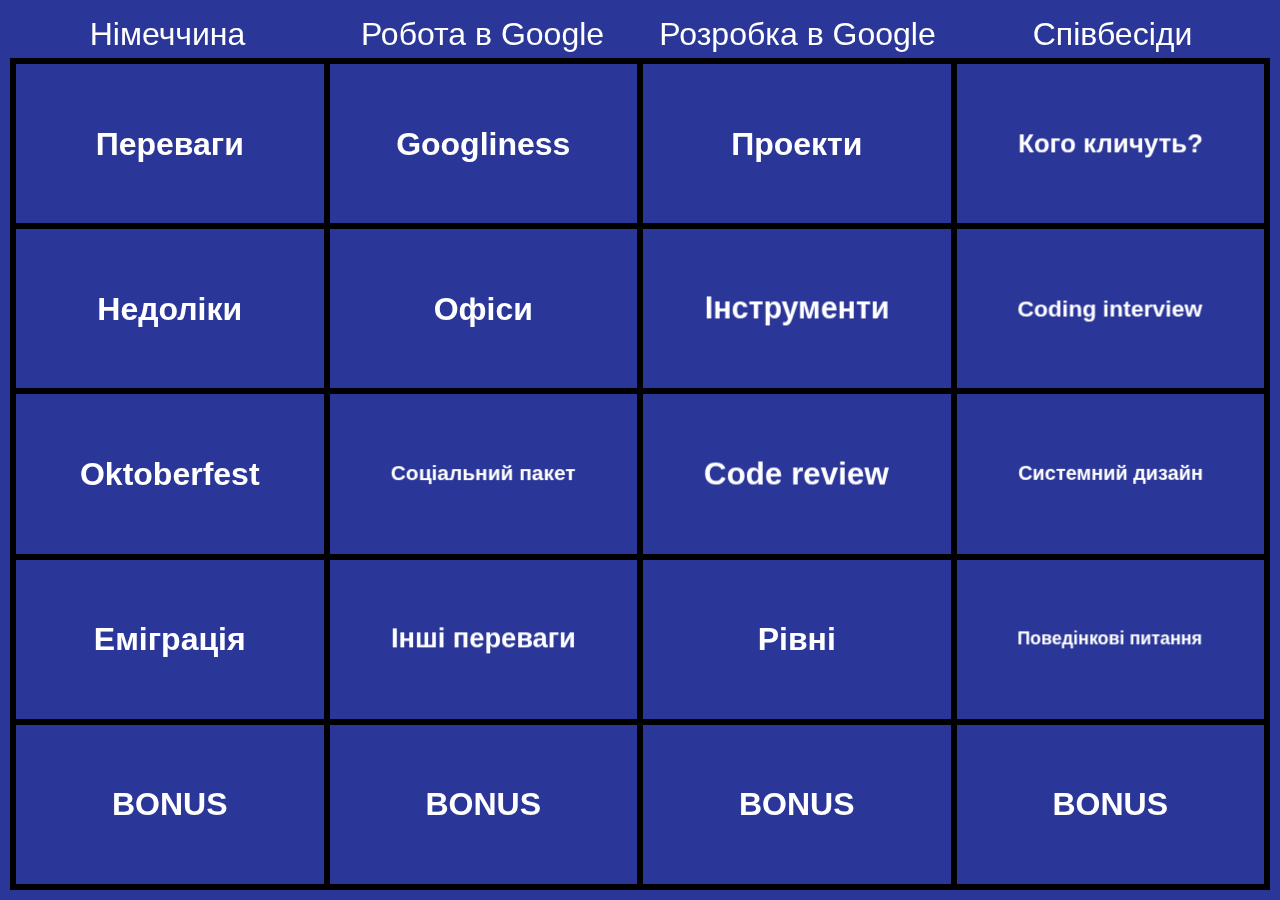
<file: main.html>
<!DOCTYPE html>
<html xmlns="http://www.w3.org/1999/xhtml">
   <head>
      <meta charset="utf-8">
      <meta name="viewport" content="width=device-width, initial-scale=1, shrink-to-fit=no">
      <title>Sombra vs Google Jeopardy Template</title>
      <meta name="description" content="Food, Language, Bureaucracy, Pros/Cons" />
      <meta name="ROBOTS" content="NOODP" />
      <meta name="google-site-verification" content="UYS7arlGlbDobqQSsucWwkbZyiC-6_cCWlUn9Eb5b2M" />
      <link rel="shortcut icon" href="favicon.ico" type="image/x-icon" />
      <link rel="icon" href="favicon.ico" type="image/x-icon" />
      <base href="." />
      <link rel="stylesheet" href="styles.css">
      <link rel="canonical" href="/play/sombra-vs-google" />
      <script src="one.js"></script>
      <script src="two.js"></script>
      <script src="three.js"></script>
   </head>
   <body>
      <div id="gameplay">
         <div class="grid grid-play" style="height:100vh; ">
            <div class="grid-row grid-row-cats" style="">
               <div class="grid-cell " data-row="0" data-col="0">
                  <div class="cell">
                     <div class="cell-inner cat-cell">Німеччина</div>
                  </div>
               </div>
               <div class="grid-cell " data-row="0" data-col="1">
                  <div class="cell">
                     <div class="cell-inner cat-cell">Робота в Google</div>
                  </div>
               </div>
               <div class="grid-cell " data-row="0" data-col="2">
                  <div class="cell">
                     <div class="cell-inner cat-cell">Розробка в Google</div>
                  </div>
               </div>
               <div class="grid-cell " data-row="0" data-col="3">
                  <div class="cell">
                     <div class="cell-inner cat-cell">Співбесіди</div>
                  </div>
               </div>
            </div>
            <div class="grid-row grid-row-questions  grid-first-row">
               <div class="
                  cell-group
                  grid-cell
                  "
                  id="cell-276453072"
                  data-row="1" data-col="0">
                  <div class="cell points">
                     <div class="cell-inner">Переваги</div>
                     <div class="front answer">
                        <p>Переваги</p>
                     </div>
                     <div class="back question">
                       <ul>
                         <li>Соціальна захищеність</li>
                         <li>Розташування</li>
                         <li>Багато вихідних</li>
                       </ul>
                      </div>
                  </div>
               </div>
               <div class="
                  cell-group
                  grid-cell
                  "
                  id="cell-276453082"
                  data-row="1" data-col="1">
                  <div class="cell points">
                     <div class="cell-inner">Googliness</div>
                     <div class="front answer">
                        <p>Googliness</p>
                     </div>
                     <div class="back question">
                       <a href="https://meiert.com/en/blog/googliness/" target="_blank">Link</a>
                     </div>
                  </div>
               </div>
               <div class="
                  cell-group
                  grid-cell
                  "
                  id="cell-276453092"
                  data-row="1" data-col="2">
                  <div class="cell points">
                     <div class="cell-inner">Проекти</div>
                     <div class="front answer">
                        <p>Проекти</p>
                     </div>
                     <div class="back question">
                       <ul>
                         <li>Scale</li>
                         <li>Складність</li>
                         <li>Вплив</li>
                       </ul>
                     </div>
                  </div>
               </div>
               <div class="
                  cell-group
                  grid-cell
                  "
                  id="cell-276453102"
                  data-row="1" data-col="3">
                  <div class="cell points">
                     <div class="cell-inner">Кого кличуть?</div>
                     <div class="front answer">
                        <p>Кого кличуть?</p>
                     </div>
                     <div class="back question">
                       <ul>
                         <li>Спортивне прогруммування</li>
                         <li>Open source contributions</li>
                         <li>Досвід роботи</li>
                       </ul>
                     </div>
                  </div>
               </div>
            </div>
            <div class="grid-row grid-row-questions  ">
               <div class="
                  cell-group
                  grid-cell
                  "
                  id="cell-276453074"
                  data-row="2" data-col="0">
                  <div class="cell points">
                     <div class="cell-inner">Недоліки</div>
                     <div class="front answer">
                        <p>Недоліки</p>
                     </div>
                     <div class="back question">
                       <ul>
                         <li>Податки</li>
                         <li>Мова</li>
                         <li>Кухня :)</li>
                       </ul>
                     </div>
                  </div>
               </div>
               <div class="
                  cell-group
                  grid-cell
                  "
                  id="cell-276453084"
                  data-row="2" data-col="1">
                  <div class="cell points">
                     <div class="cell-inner">Офіси</div>
                     <div class="front answer">
                        <p>Офіси</p>
                     </div>
                     <div class="back question">
                       <ul>
                         <li>Їжа</li>
                         <li>Спорт зал</li>
                         <li>Масаж</li>
                         <li>Ігрові кімнати</li>
                         <li>Кімнати дла сну</li>
                         <li>Бібліотеки</li>
                         <li>Іноді: боулінг, басейн, скеледром</li>
                       </ul>
                     </div>
                  </div>
               </div>
               <div class="
                  cell-group
                  grid-cell
                  "
                  id="cell-276453094"
                  data-row="2" data-col="2">
                  <div class="cell points">
                     <div class="cell-inner">Інструменти</div>
                     <div class="front answer">
                        <p>Інструменти</p>
                     </div>
                     <div class="back question">
                       <ul>
                         <li>Web IDE</li>
                         <li>Blaze</li>
                         <li>Critique</li>
                         <li>CI/CD</li>
                         <li>Monorepo*</li>
                       </ul>
                     </div>
                  </div>
               </div>
               <div class="
                  cell-group
                  grid-cell
                  "
                  id="cell-276453104"
                  data-row="2" data-col="3">
                  <div class="cell points">
                     <div class="cell-inner">Coding interview</div>
                     <div class="front answer">
                        <p>Coding interview</p>
                     </div>
                     <div class="back question">
                       <ul>
                         <li>Як відбувається</li>
                         <li>Як підготуватись</li>
                         <li>Mock interviews (<a href="https://www.pramp.com" target="_blank">Pramp</a>)</li>
                         <li>Приклад задач: <a href="https://leetcode.com/problems/delete-nodes-and-return-forest/" target="_blank">1</a>
                         <a href="https://leetcode.com/problems/guess-the-word/" target="_blank">2</a>
                         <a href="https://leetcode.com/problems/course-schedule-ii/" target="_blank">3</a>
                         <a href="https://leetcode.com/problems/reconstruct-itinerary/" target="_blank">4</a>
                         <a href="https://leetcode.com/problems/cracking-the-safe/" target="_blank">5</a>
                         <a href="https://leetcode.com/problems/24-game/" target="_blank">6</a></li>
                       </ul>
                     </div>
                  </div>
               </div>
            </div>
            <div class="grid-row grid-row-questions  ">
               <div class="
                  cell-group
                  grid-cell
                  "
                  id="cell-276453076"
                  data-row="3" data-col="0">
                  <div class="cell points">
                     <div class="cell-inner">Oktoberfest</div>
                     <div class="front answer">
                        <p>Oktoberfest</p>
                     </div>
                     <div class="back question">
                       <ul>
                         <li>Історія</li>
                         <li>Традиції</li>
                       </ul>
                     </div>
                  </div>
               </div>
               <div class="
                  cell-group
                  grid-cell
                  "
                  id="cell-276453086"
                  data-row="3" data-col="1">
                  <div class="cell points">
                     <div class="cell-inner">Соціальний пакет</div>
                     <div class="front answer">
                        <p>Соціальний пакет</p>
                     </div>
                     <div class="back question">
                       <ul>
                         <li>Страхування життя</li>
                         <li>Благодійність</li>
                         <li>WFH пакет</li>
                         <li>Навчання</li>
                         <li>Курси: барісти, кулінарні, музичні, спортивні</li>
                       </ul>
                     </div>
                  </div>
               </div>
               <div class="
                  cell-group
                  grid-cell
                  "
                  id="cell-276453096"
                  data-row="3" data-col="2">
                  <div class="cell points">
                     <div class="cell-inner">Code review</div>
                     <div class="front answer">
                        <p>Code review</p>
                     </div>
                     <div class="back question">
                       <ul>
                         <li>Readability</li>
                         <li>Ownership</li>
                         <li>Presubmit checks</li>
                       </ul>
                     </div>
                  </div>
               </div>
               <div class="
                  cell-group
                  grid-cell
                  "
                  id="cell-276453106"
                  data-row="3" data-col="3">
                  <div class="cell points">
                     <div class="cell-inner">Системний дизайн</div>
                     <div class="front answer">
                        <p>Системний дизайн</p>
                     </div>
                     <div class="back question">
                       <ul>
                         <li><a href="https://www.educative.io/courses/grokking-the-system-design-interview" target="_blank">Grokking the System Design Interview</a></li>
                         <li><a href="http://book.mixu.net/distsys/single-page.html" target="_blank">Distributed systems for fun and profit</a></li>
                         <li><a href="https://www.amazon.com/Designing-Data-Intensive-Applications-Reliable-Maintainable/dp/1449373321" target="_blank">Designing Data-Intensive Applications</a></li>
                         <li><a href="https://www.amazon.com/NoSQL-Distilled-Emerging-Polyglot-Persistence/dp/0321826620" target="_blank">NoSQL Distilled</a></li>
                       </ul>
                     </div>
                  </div>
               </div>
            </div>
            <div class="grid-row grid-row-questions  ">
               <div class="
                  cell-group
                  grid-cell
                  "
                  id="cell-276453078"
                  data-row="4" data-col="0">
                  <div class="cell points">
                     <div class="cell-inner">Еміграція</div>
                     <div class="front answer">
                        <p>Еміграція</p>
                     </div>
                     <div class="back question">
                      <ul>
                        <li>Блакитна карта</li>
                        <li>Вид на проживання</li>
                        <li>Громадянство</li>
                      </ul>
                     </div>
                  </div>
               </div>
               <div class="
                  cell-group
                  grid-cell
                  "
                  id="cell-276453088"
                  data-row="4" data-col="1">
                  <div class="cell points">
                     <div class="cell-inner">Інші переваги</div>
                     <div class="front answer">
                        <p>Інші переваги</p>
                     </div>
                     <div class="back question">
                      <ul>
                        <li>Високі ЗП</li>
                        <li>Резюме</li>
                        <li>Оточення</li>
                      </ul>
                     </div>
                  </div>
               </div>
               <div class="
                  cell-group
                  grid-cell
                  "
                  id="cell-276453098"
                  data-row="4" data-col="2">
                  <div class="cell points">
                     <div class="cell-inner">Рівні</div>
                     <div class="front answer">
                        <p>Рівні</p>
                     </div>
                     <div class="back question">
                      <a href="https://careerkarma.com/blog/software-engineering-salary-google#google-engineer-levels" target="_blank">Клік</a>
                     </div>
                  </div>
               </div>
               <div class="
                  cell-group
                  grid-cell
                  "
                  id="cell-276453108"
                  data-row="4" data-col="3">
                  <div class="cell points">
                     <div class="cell-inner">Поведінкові питання</div>
                     <div class="front answer">
                        <p>Поведінкові питання</p>
                     </div>
                     <div class="back question">
                       <ul>
                         <li>Розкажіть про ваші невдачі</li>
                         <li>Розкажіть про конфлікт з колегою / менеджером</li>
                       </ul>
                     </div>
                  </div>
               </div>
            </div>
            <div class="grid-row grid-row-questions grid-last-row ">
               <div class="
                  cell-group
                  grid-cell
                  "
                  id="cell-276453080"
                  data-row="5" data-col="0">
                  <div class="cell points">
                     <div class="cell-inner">BONUS</div>
                     <div class="front answer">
                        <p>Ціна життя в Німеччині</p>
                     </div>
                     <div class="back question">
                       <ul>
                         <li>Житло: 1100 - 2300 EUR/month (1500*)</li>
                         <li>Харчування: 250 EUR/month (500*)</li>
                         <li>Страховки: 50* EUR/month</li>
                         <li>Одяг: 50* EUR/month</li>
                         <li>Моб.тел: 10* EUR/month</li>
                       </ul>
                     </div>
                  </div>
               </div>
               <div class="
                  cell-group
                  grid-cell
                  "
                  id="cell-276453090"
                  data-row="5" data-col="1">
                  <div class="cell points">
                     <div class="cell-inner">BONUS</div>
                     <div class="front answer">
                        <p>Зарплати в Google</p>
                     </div>
                     <div class="back question">
                        <p>
                        <a href="https://careerkarma.com/blog/software-engineering-salary-google#google-engineer-salary" target="_blank">Link</a></p>
                     </div>
                  </div>
               </div>
               <div class="
                  cell-group
                  grid-cell
                  "
                  id="cell-276453100"
                  data-row="5" data-col="2">
                  <div class="cell points">
                     <div class="cell-inner">BONUS</div>
                     <div class="front answer">
                        <p>Memegen</p>
                     </div>
                     <div class="back question">
                        <a href="https://www.buzzfeednews.com/article/reyhan/inside-googles-internal-meme-generator" target="_blank">Link</a>
                     </div>
                  </div>
               </div>
               <div class="
                  cell-group
                  grid-cell
                  "
                  id="cell-276453110"
                  data-row="5" data-col="3">
                  <div class="cell points">
                     <div class="cell-inner">BONUS</div>
                     <div class="front answer">
                        <p>Refferal</p>
                     </div>
                     <div class="back question">
                        <p>Напишіть мені в <a href="https://www.linkedin.com/in/vitalii-kravets/" target="_blank">LinkedIn</a></p>
                     </div>
                  </div>
               </div>
            </div>
            <div class="click-to-zoom">
               <span>Click to zoom</span>
            </div>
         </div>
         <div id="teams">
            <a class="menu-picker" href="javascript:backToMenu('menu')">
            M<br>e<br>n<br>u
            </a>
            <div style="display:flex; margin-left:auto; margin-right:auto; overflow:auto;">
               <div class="team" style="display:none">
                  <h3 class="name" contenteditable="true">Team 1</h3>
                  <h3 class="points" contenteditable="true">0</h3>
                  <div class="pointer">
                     <span class="plus">+</span>
                     <span class="minus">-</span>
                  </div>
               </div>
            </div>
         </div>
         <div id="question-modal" class="modal-wrapper">
            <div id="modal-header">
               <div id="continue-button">
                  <div>Continue <kbd>ESC</kbd></div>
               </div>
               <div id="question-title"></div>
               <div id="answer-button">
                  <div>Reveal Correct Response <kbd>Spacebar</kbd></div>
               </div>
            </div>
            <div class="modal-body">
               <div class="modal-inner"></div>
            </div>
         </div>
      </div>
      <div id="options" class="modal-wrapper">
         <div class="modal">
            <h1>Sombra vs Google</h1>
            <div id="team-chooser-wrapper">
               <select id="team-chooser">
                  <option value="0" selected="true">No teams</option>
                  <option value="1">1 team</option>
                  <option value="2">2 teams</option>
                  <option value="3">3 teams</option>
                  <option value="4">4 teams</option>
                  <option value="5">5 teams</option>
                  <option value="6">6 teams</option>
                  <option value="7">7 teams</option>
                  <option value="8">8 teams</option>
                  <option value="9">9 teams</option>
                  <option value="10">10 teams</option>
                  <option id="last-option" value="more">Custom</option>
               </select>
               <input class="submit" type="button" id="submit" value="Start" onclick="game.init()" />
               <span id="reset-all">
               <input type="button" id="re-init" value="Reset" />
               </span>
            </div>
            <p id="fullscreen" style="display:none" align="center"><span id="windows" style="display:none">Press <kbd >F11</kbd></span> <span id="mac" style="display:none">Select menu option <kbd >View &gt; Enter Fullscreen</kbd></span> for full-screen mode</p>
            <div align="center" id="menu-links">
               <a href="https://jeopardylabs.com/edit/sombra-vs-google" rel="nofollow">Edit</a>
            </div>
         </div>
      </div>
   </body>
</html>
</file>
<file: styles.css>
/*!
* Bootstrap Reboot v4.0.0-beta.2 (https://getbootstrap.com)
* Copyright 2011-2017 The Bootstrap Authors
* Copyright 2011-2017 Twitter, Inc.
* Licensed under MIT (https://github.com/twbs/bootstrap/blob/master/LICENSE)
* Forked from Normalize.css, licensed MIT (https://github.com/necolas/normalize.css/blob/master/LICENSE.md)
*/
*,
*::before,
*::after {
box-sizing: border-box;
}

html {
font-family: sans-serif;
line-height: 1.15;
-webkit-text-size-adjust: 100%;
-ms-text-size-adjust: 100%;
-ms-overflow-style: scrollbar;
-webkit-tap-highlight-color: transparent;
}

@-ms-viewport {
width: device-width;
}

article, aside, dialog, figcaption, figure, footer, header, hgroup, main, nav, section {
display: block;
}

body {
margin: 0;
font-family: -apple-system, BlinkMacSystemFont, "Segoe UI", Roboto, "Helvetica Neue", Arial, sans-serif, "Apple Color Emoji", "Segoe UI Emoji", "Segoe UI Symbol";
font-size: 1rem;
font-weight: 400;
line-height: 1.5;
color: #212529;
text-align: left;
background-color: #fff;
}

[tabindex="-1"]:focus {
outline: 0 !important;
}

hr {
box-sizing: content-box;
height: 0;
overflow: visible;
}

h1, h2, h3, h4, h5, h6 {
margin-top: 0;
margin-bottom: 0.5rem;
}

p {
margin-top: 0;
margin-bottom: 1rem;
}

abbr[title],
abbr[data-original-title] {
text-decoration: underline;
-webkit-text-decoration: underline dotted;
text-decoration: underline dotted;
cursor: help;
border-bottom: 0;
}

address {
margin-bottom: 1rem;
font-style: normal;
line-height: inherit;
}

ol,
ul,
dl {
margin-top: 0;
margin-bottom: 1rem;
}

ol ol,
ul ul,
ol ul,
ul ol {
margin-bottom: 0;
}

dt {
font-weight: 700;
}

dd {
margin-bottom: .5rem;
margin-left: 0;
}

blockquote {
margin: 0 0 1rem;
}

dfn {
font-style: italic;
}

b,
strong {
font-weight: bolder;
}

small {
font-size: 80%;
}

sub,
sup {
position: relative;
font-size: 75%;
line-height: 0;
vertical-align: baseline;
}

sub {
bottom: -.25em;
}

sup {
top: -.5em;
}

a {
color: #007bff;
text-decoration: none;
background-color: transparent;
-webkit-text-decoration-skip: objects;
}

a:hover {
color: #0056b3;
text-decoration: underline;
}

a:not([href]):not([tabindex]) {
color: inherit;
text-decoration: none;
}

a:not([href]):not([tabindex]):focus, a:not([href]):not([tabindex]):hover {
color: inherit;
text-decoration: none;
}

a:not([href]):not([tabindex]):focus {
outline: 0;
}

pre,
code,
kbd,
samp {
font-family: monospace, monospace;
font-size: 1em;
}

pre {
margin-top: 0;
margin-bottom: 1rem;
overflow: auto;
-ms-overflow-style: scrollbar;
}

figure {
margin: 0 0 1rem;
}

img {
vertical-align: middle;
border-style: none;
}

svg:not(:root) {
overflow: hidden;
}

a,
area,
button,
[role="button"],
input:not([type="range"]),
label,
select,
summary,
textarea {
-ms-touch-action: manipulation;
touch-action: manipulation;
}

table {
border-collapse: collapse;
}

caption {
padding-top: 0.75rem;
padding-bottom: 0.75rem;
color: #868e96;
text-align: left;
caption-side: bottom;
}

th {
text-align: inherit;
}

label {
display: inline-block;
margin-bottom: .5rem;
}

button {
border-radius: 0;
}

button:focus {
outline: 1px dotted;
outline: 5px auto -webkit-focus-ring-color;
}

input,
button,
select,
optgroup,
textarea {
margin: 0;
font-family: inherit;
font-size: inherit;
line-height: inherit;
}

button,
input {
overflow: visible;
}

button,
select {
text-transform: none;
}

button,
html [type="button"],
[type="reset"],
[type="submit"] {
-webkit-appearance: button;
}

button::-moz-focus-inner,
[type="button"]::-moz-focus-inner,
[type="reset"]::-moz-focus-inner,
[type="submit"]::-moz-focus-inner {
padding: 0;
border-style: none;
}

input[type="radio"],
input[type="checkbox"] {
box-sizing: border-box;
padding: 0;
}

input[type="date"],
input[type="time"],
input[type="datetime-local"],
input[type="month"] {
-webkit-appearance: listbox;
}

textarea {
overflow: auto;
resize: vertical;
}

fieldset {
min-width: 0;
padding: 0;
margin: 0;
border: 0;
}

legend {
display: block;
width: 100%;
max-width: 100%;
padding: 0;
margin-bottom: .5rem;
font-size: 1.5rem;
line-height: inherit;
color: inherit;
white-space: normal;
}

progress {
vertical-align: baseline;
}

[type="number"]::-webkit-inner-spin-button,
[type="number"]::-webkit-outer-spin-button {
height: auto;
}

[type="search"] {
outline-offset: -2px;
-webkit-appearance: none;
}

[type="search"]::-webkit-search-cancel-button,
[type="search"]::-webkit-search-decoration {
-webkit-appearance: none;
}

::-webkit-file-upload-button {
font: inherit;
-webkit-appearance: button;
}

output {
display: inline-block;
}

summary {
display: list-item;
}

template {
display: none;
}

[hidden] {
display: none !important;
}
/*# sourceMappingURL=bootstrap-reboot.css.map */

</style>

<style type="text/css">
html, body {
overflow:hidden;
}

body {
background-color:#2a3698;
height:100%;
font-family:Verdana, Arial, Helvetica, sans-serif;
overflow-y:hidden;
}

* {
box-sizing:border-box;
}

input, textarea, select {
display:block;
font-family:Verdana, Arial, Helvetica, sans-serif;
margin:auto;
}

.hide {
display:none;
}

h3 {
font-size:20px;
}

h3, .point-cell {
color:#ffff5f;
color:#fff;
text-align:center;
font-weight:bold;
}

.modal-wrapper {
background-color:rgba(0,0,0,.5);
display:none;
position:absolute;
top:0;
left:0;
right:0;
bottom:0;
z-index:2;
height:100%; /* stupid safari */
}

.modal {
position:relative;
top:50%;
/*left:50%;*/
/*right:5%;*/
transform:translate(0%, -50%);
background-color:#ffffff;
z-index:2;
border-radius:5px;
background-color:#efefef;
overflow:auto;
max-height:calc(100% - 50px);
max-width:1000px;
margin-left:auto;
margin-right:auto;
}

#teams {
position:absolute;
bottom:0;
text-align:center;
left:0;
right:0;
z-index:11;
display:flex;
/*display:none;*/
/*
align-items:baseline;
justify-content:space-around;*/
}

#teams .team {
display:inline-block;
margin-left:10px;
margin-right:10px;
border:1px solid white;
padding:5px;
background-color:white;
border-top-left-radius:2px;
border-top-right-radius:2px;
/*min-width:100px;*/
}

#teams .team:first-of-type {
margin-left:50px;
}

#teams .team:last-of-type {
margin-right:50px;
}

#teams h3.name {
border-bottom:2px solid black;
text-align:center;
color:black;
display:inline-block;
white-space:nowrap;
}

#teams h3.points {
background-color: #2a3698;
color: #fff;
}


.pointer span {
display:inline-block;
width:45%;
color:white;
font-size:30px;
line-height:30px;
cursor:pointer;
background-color:white;
font-family:monospace;
font-weight:bold;
}

.pointer .plus {
color:#2da94e;
}

.pointer .minus {
color:#ff0000;
}

#gameplay {
/*filter:blur(5px);*/
width:100%;
position:absolute;
top:0;
left:0;
bottom:0;
right:0;
}

#menu-links {
font-size:20px;
margin-top:20px;
}

#fullscreen {
margin-top:20px;
}

#options select {
font-size:22px;
display:inline-block;
height:40px;
-webkit-appearance:menulist-button;
}

#options input[type='button'] {
font-size:22px;
display:inline;
height:40px;
}

#options a {
color:white;
text-decoration:underline;
}

#options a:hover {
text-decoration:none;
}

#reset-all {
/*font-size:20px;*/
}

#re-init {
background:transparent;
color:white;
margin-left:10px;
font-size:14px !important;
/*padding:5px;*/
height:auto !important;
border:none;
}

.click-to-zoom {
display:none;
}

.grid {
opacity:0;
}

#question-modal {
transform-origin:top left;
}

#question-modal > div {
flex-direction:row;
}

#modal-header {
display:flex;
padding: 5px;
text-align: center;
color: #fff;
background-color: #151b4b;
z-index: 3;
/*align-items:center;*/
}

#modal-header > div {
padding:5px;
text-align:center;
flex:1;
align-items:center;
justify-content:center;
display:flex;
max-width:100%;
}

#modal-header > div > div {
max-width:100%;
}

#question-modal {
background-color:#2a3698;
border:3px solid #ffff00;;
z-index:10;
}

.expanded {
transition:.5s all ease; /*, .35s border-width step-end, 1s transform ease;*/
border-width:0;
}

.modal, .modal-body {
background-color:transparent;
color:#fff;
text-align:center;
}

.modal-body .modal-inner {
overflow:auto;
padding-left:20px;
padding-right:20px;
flex:1;
}

.modal-body {
width:100%;
display:flex;
align-items:center;
padding-top:20px;
justify-content:center;
}

#question-title {
font-weight:bold;
padding-left:10%;
padding-right:10%;
}

.question, .answer {
margin:auto;
}

#question-modal .question {
display:none;
opacity:0;
}

#answer-button, #continue-button {
cursor:pointer;
}

/*
#modal-header #continue-button {
justify-content:left;
}*/

#question-modal .question {
border-top: 3px dotted white;
margin-top: 10px;
padding-top: 10px;
}

#question-modal .reveal {
transition: max-height 2s ease, opacity 2s ease;
opacity:1;

}

.mathy {
background-color:transparent;
}

kbd
{
-moz-border-radius:3px;
-moz-box-shadow:0 1px 0 rgba(0,0,0,0.2),0 0 0 2px #fff inset;
-webkit-border-radius:3px;
-webkit-box-shadow:0 1px 0 rgba(0,0,0,0.2),0 0 0 2px #fff inset;
background-color:#f7f7f7;
border:1px solid #ccc;
border-radius:3px;
box-shadow:0 1px 0 rgba(0,0,0,0.2),0 0 0 2px #fff inset;
color:#333;
display:inline-block;
font-family:Arial,Helvetica,sans-serif;
line-height:1.4;
margin:0 .1em;
padding:.1em .6em;
text-shadow:0 1px 0 #fff;
}

#options {
display:none;
}

.grid {
opacity:0;
}

#first-load {
max-width: 500px;
margin: auto;
/* padding-left: 20px; */
/* padding-right: 20px; */
background-color: #ffff5f;
border-radius: 3px;
color: #000;
padding: 20px;
margin-bottom: 20px;
}

#first-load a {
color:#000;
}

.cell.points .cell-inner {
font-weight:bold;
}

.menu-picker {
background-color: #131844;
align-items: center;
justify-content: center;
font-weight: bold;
line-height: 1.25;
text-transform: uppercase;
align-self: flex-end;
padding: 10px 10px;
border-right: 2px solid #999;
border-top: 2px solid #999;
/*border-top-right-radius: 10px;*/
margin-right:10px;
position:absolute;
color: #999;
text-decoration: none;
bottom:0;
}

.menu-picker:hover {
color: white;
text-decoration: none;
border-color:white;
}

</style>

<style type="text/css">
#test-height {
font-family:verdana; /* TODO */
padding:0;
margin:0;
color:black;
}

* {
box-sizing:border-box;
}

.cell-inner p:last-child {
margin-bottom:0;
}

#grid {
transition:opacity 1s;
}

.grid {
/*
border:3px solid black;
border-top-width:6px;*/
/*box-shadow: #ccc 0 0 2px 0*/;
padding:10px;
background: linear-gradient(to top, #1d2675 0%,#2a3698 100%);
position:relative;
transition: .1s;
z-index:1;
transform-origin:center left;
font-size:12px;
display:flex;
height:100vh;
flex-direction:column;
align-items:stretch;

}

.grid-zoomed {
/*transform:scale(2);*/
z-index:10;
}

.click-to-zoom  {
opacity:0;
transition: .3s;
position:absolute;
top:0;
right:0;
}

.grid:hover .click-to-zoom {
opacity:1;
}

.grid.grid-zoomed .click-to-zoom {
opacity:0;
}



.click-to-zoom span {
background-color:#ccc;
font-size:14px;
display:inline-block;
padding:3px;
}

.grid-row {
display:flex;
flex:1;
}

/*
.grid-col {
flex-direction:column;
display:flex;
}

.grid-col > div {
border:3px solid black;
}*/

/*
img, iframe {
display:none;
}*/

.grid-cell {
border:3px solid black;
overflow:hidden;
position:relative;
background-color:#2a3698;
transition: .3s;
flex:1;
}

.grid-cell-zoomed {
transform:scale(2);
z-index:10;
}

.grid-last-row {
border-bottom:3px solid black;
}

.grid-first-row {
border-top:3px solid black;
}

.grid-row-questions {
border-left:3px solid black;
border-right:3px solid black;
}

.grid-row-cats .grid-cell {
border-color:transparent;
}

.grid-row-cats .cell {
/*align-items:flex-end;*/
}

.grid-row-cats-resize-done {
flex:none;
}

.cell-group {
backface-visibility:hidden;
transform-style: preserve-3d;
}

.cell {
position:absolute;
display:flex;
align-items: center;
justify-content: center;
text-align: center;
color:#fff;
backface-visibility:hidden;
perspective: 1000px;
transform-style: preserve-3d;
-webkit-perspective: 0;
-webkit-backface-visibility: hidden;
width:100%;
height:100%;
}

.cell.back {
transform: rotateY(180deg);
}

.cell.front {
z-index:2;
}

.cell.back, .cell.front {
cursor:pointer;
overflow:hidden;
}

.cell.back, .cell.front, .cell-group, .category {
transition: .3s;
}

.cell-group:hover {
border-color:yellow;
}

.cell-group:hover .front  {
transform: rotateY(180deg);
}

.cell-group:hover .back  {
transform: rotateY(0deg);
}

.cell-group:hover .back,
.cell-group:hover .front {
border-color:yellow;
}

.cell-group:hover .back,
.cell-group:hover .front {
transition: .6s;
}

.cell-group.empty {
pointer-events:none;
}

.cell-group.empty:hover {
border-color:black;
transform:none;
}


/* play mode */
.points .front, .points .back {
display:none;
}

.grid-play .cell-group {
cursor:pointer;
}

.grid-play .cell-group:hover {
background-color:rgba(255,255,255, .05);
}

.inert .cell-inner {
opacity:.05;
}

.grid.grid-play {
background: none;
}

.resizing {
transition:none !important;
}
</file>
